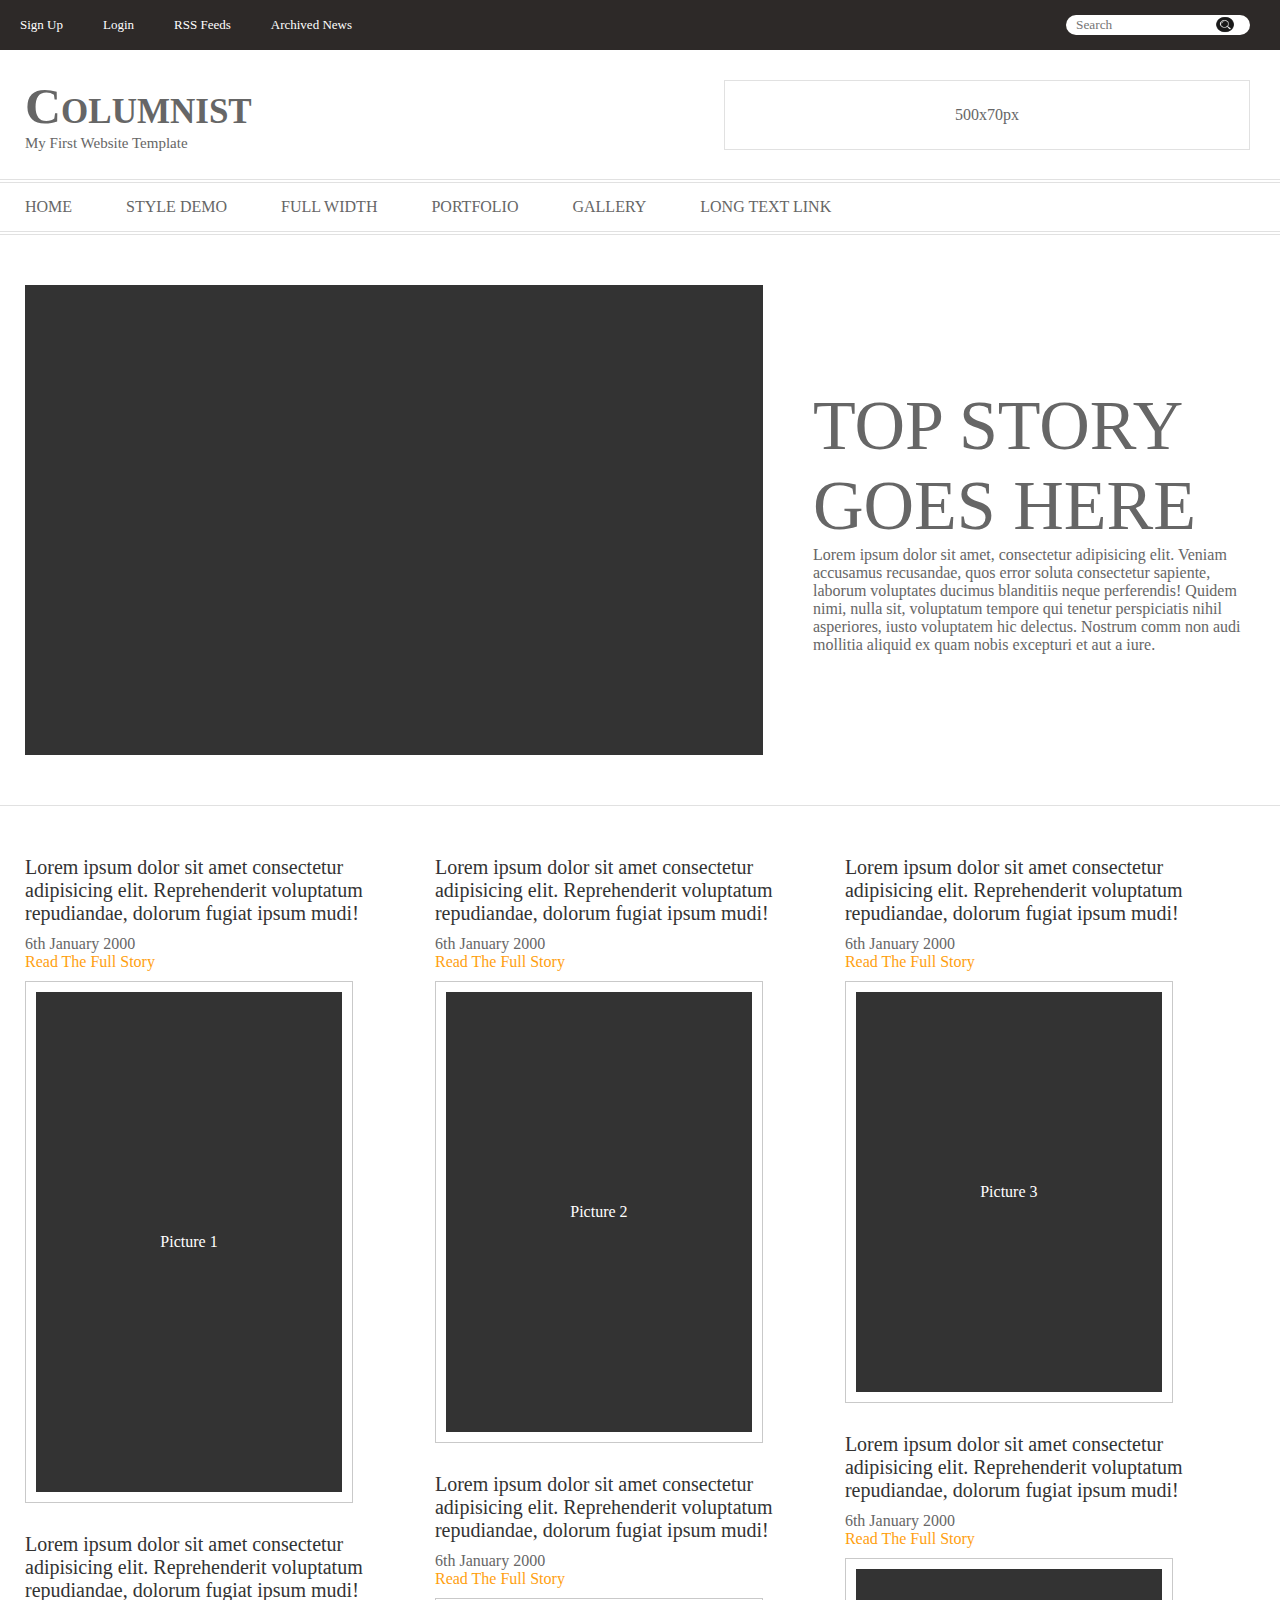
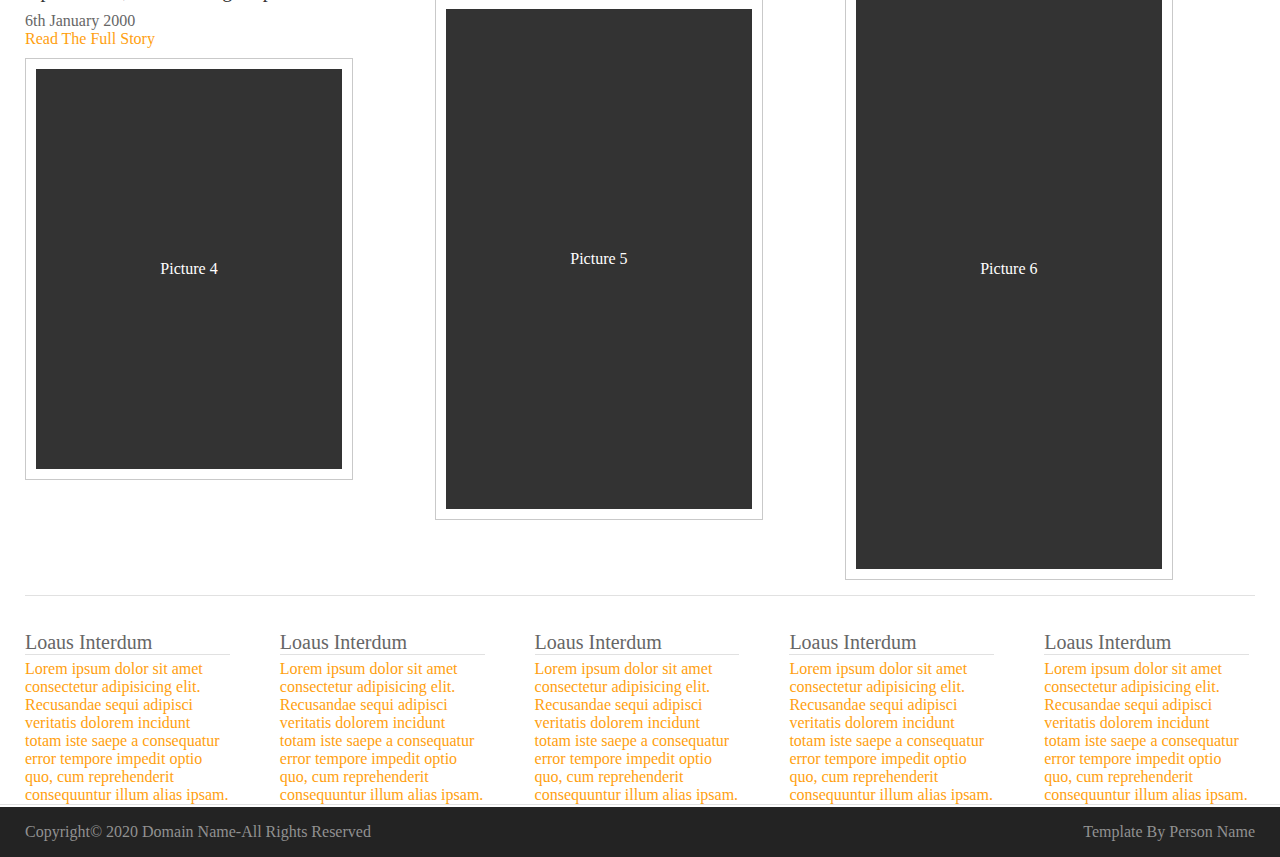
<file: index.html>
<!DOCTYPE html>
<html lang="en">

<head>
    <meta charset="UTF-8">
    <meta http-equiv="X-UA-Compatible" content="IE=edge">
    <meta name="viewport" content="width=device-width, initial-scale=1.0">
    <title>Columnist</title>
    <link rel="stylesheet" href="../style.css">
</head>

<body>
    <div class="top-bar">
        <div class="links">
            <a href="#">Sign Up</a>
            <a href="#">Login</a>
            <a href="#">RSS Feeds</a>
            <a href="#">Archived News</a>
        </div>

        <div class="search">
            <input type="text" name="search" id="search" placeholder="Search">
            <img src="search.png" alt="search">
        </div>
    </div>

    <header>
        <div class="left-header">
            <h1>Columnist</h1>
            <p>My first website template</p>
        </div>
        <div class="right-header">
            <label>500x70px</label>
        </div>
    </header>

    <div class="top-nav">
        <div class="nav-links">
            <a href="#">Home</a>
            <a href="#">style demo</a>
            <a href="#">full width</a>
            <a href="#">portfolio</a>
            <a href="#">gallery</a>
            <a href="#">long text link</a>
        </div>
    </div>

    <div class="intro">
        <div class="intro-left">
        </div>
        <div class="intro-right">
            <h4>top story goes here</h4>
            <p>Lorem ipsum dolor sit amet, consectetur adipisicing elit. Veniam accusamus recusandae, quos error soluta consectetur sapiente, laborum voluptates ducimus blanditiis neque perferendis! Quidem nimi, nulla sit, voluptatum tempore qui tenetur perspiciatis nihil asperiores, iusto voluptatem hic delectus. Nostrum comm
                non audi mollitia aliquid ex quam nobis excepturi et aut a iure.
            </p>

        </div>
    </div>

    <div class="columns">
        <div id="article-1" class="article">
            <h4>
            Lorem ipsum dolor sit amet consectetur adipisicing elit. Reprehenderit voluptatum repudiandae, dolorum fugiat ipsum mudi!
            </h4>
            <p>6th January 2000</p>
            <a href="#">Read The Full Story</a>
            <div class="box-styles" class="box-1">
                <label id="box-1">Picture 1</label> 
            </div>
        </div>
        <div id="article-2" class="article">
            <h4>
            Lorem ipsum dolor sit amet consectetur adipisicing elit. Reprehenderit voluptatum repudiandae, dolorum fugiat ipsum mudi!
            </h4>
            <p>6th January 2000</p>
            <a href="#">Read The Full Story</a>
            <div class="box-styles">
                <label id="box-2">Picture 2</label> 
            </div>
        </div>
        <div id="article-3" class="article">
            <h4>
            Lorem ipsum dolor sit amet consectetur adipisicing elit. Reprehenderit voluptatum repudiandae, dolorum fugiat ipsum mudi!
            </h4>
            <p>6th January 2000</p>
            <a href="#">Read The Full Story</a>
            <div class="box-styles">
                <label id="box-3">Picture 3</label> 
            </div>
        </div>
        <div id="article-4" class="article" >
            <h4>
            Lorem ipsum dolor sit amet consectetur adipisicing elit. Reprehenderit voluptatum repudiandae, dolorum fugiat ipsum mudi!
            </h4>
            <p>6th January 2000</p>
            <a href="#">Read The Full Story</a>
            <div class="box-styles">
                <label id="box-4">Picture 4</label> 
            </div>
        </div>
        <div id="article-5" class="article" >
            <h4>
            Lorem ipsum dolor sit amet consectetur adipisicing elit. Reprehenderit voluptatum repudiandae, dolorum fugiat ipsum mudi!
            </h4>
            <p>6th January 2000</p>
            <a href="#">Read The Full Story</a>
            <div class="box-styles">
                <label id="box-5">Picture 5</label> 
            </div>
        </div>
        <div id="article-6" class="article">
            <h4>
            Lorem ipsum dolor sit amet consectetur adipisicing elit. Reprehenderit voluptatum repudiandae, dolorum fugiat ipsum mudi!
            </h4>
            <p>6th January 2000</p>
            <a href="#">Read The Full Story</a>
            <div class="box-styles">
                <label id="box-6">Picture 6</label> 
            </div>
        </div>
    </div>
    
    <footer>
        <span class="footer">
            <h4>Loaus Interdum</h4>
            <p>Lorem ipsum dolor sit amet consectetur adipisicing elit. Recusandae sequi adipisci veritatis dolorem incidunt totam iste saepe a consequatur error tempore impedit optio quo, cum reprehenderit consequuntur illum alias ipsam.</p>
        </span>
        <span class="footer">
            <h4>Loaus Interdum</h4>
            <p>Lorem ipsum dolor sit amet consectetur adipisicing elit. Recusandae sequi adipisci veritatis dolorem incidunt totam iste saepe a consequatur error tempore impedit optio quo, cum reprehenderit consequuntur illum alias ipsam.</p>
        </span>
        <span class="footer">
            <h4>Loaus Interdum</h4>
            <p>Lorem ipsum dolor sit amet consectetur adipisicing elit. Recusandae sequi adipisci veritatis dolorem incidunt totam iste saepe a consequatur error tempore impedit optio quo, cum reprehenderit consequuntur illum alias ipsam.</p>
        </span>
        <span class="footer">
            <h4>Loaus Interdum</h4>
            <p>Lorem ipsum dolor sit amet consectetur adipisicing elit. Recusandae sequi adipisci veritatis dolorem incidunt totam iste saepe a consequatur error tempore impedit optio quo, cum reprehenderit consequuntur illum alias ipsam.</p>
        </span>
        <span class="footer">
            <h4>Loaus Interdum</h4>
            <p>Lorem ipsum dolor sit amet consectetur adipisicing elit. Recusandae sequi adipisci veritatis dolorem incidunt totam iste saepe a consequatur error tempore impedit optio quo, cum reprehenderit consequuntur illum alias ipsam.</p>
        </span>
    </footer>

    <div class="copyright">
        <p>copyright© 2020 domain name-all rights reserved</p>
        <p>template by person name</p>
    </div>
</body>

    
</html>
</file>
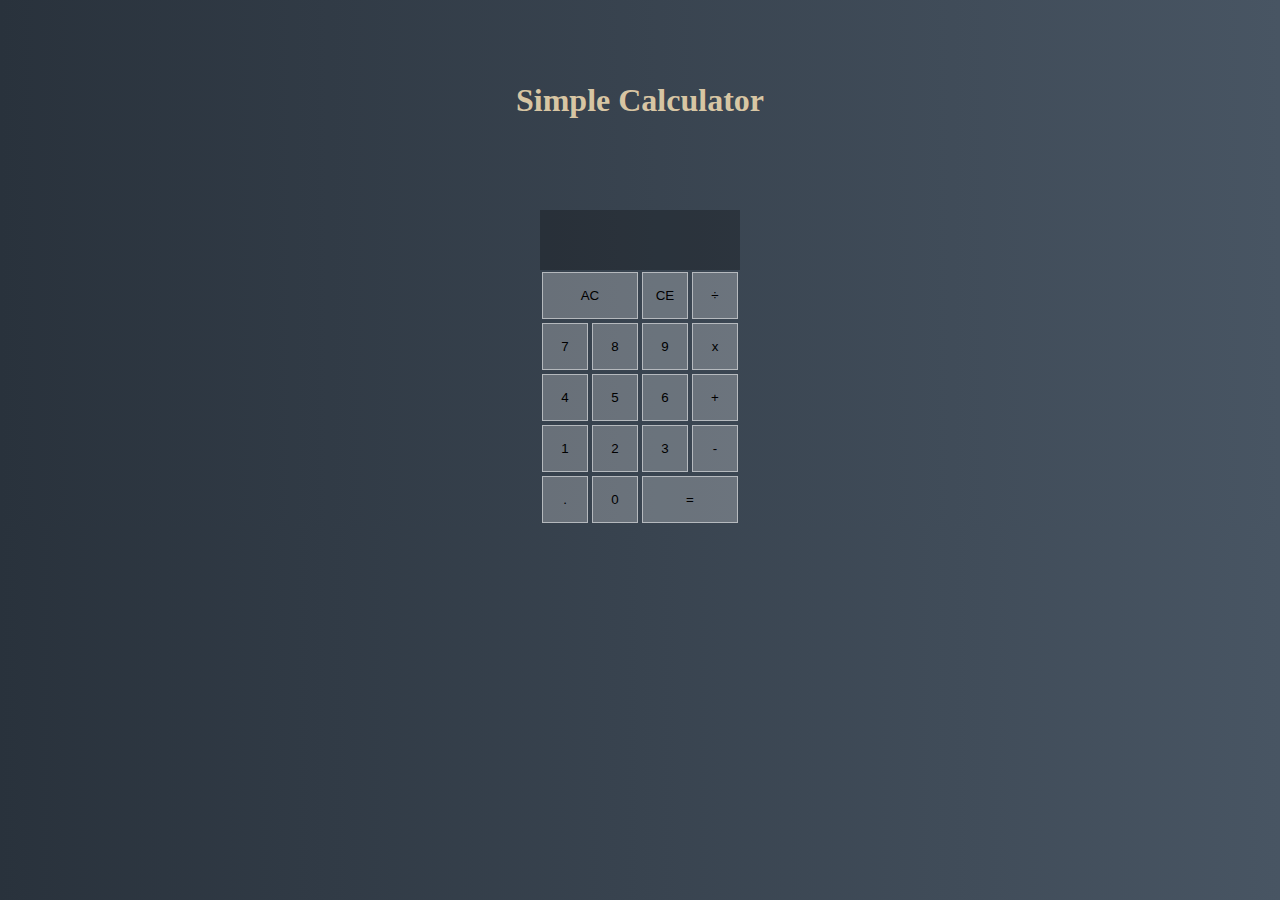
<file: calculator/index.html>
<!DOCTYPE html>
<html lang="en">
<head>
    <meta charset="UTF-8">
    <meta http-equiv="X-UA-Compatible" content="IE=edge">
    <meta name="viewport" content="width=device-width, initial-scale=1.0">
    <link rel="stylesheet" href="style.css" type="text/css">
    <title>Calculator</title>
</head>
<body>
    <h1>Simple Calculator</h1>
    <div class="calculator" id="calc">
        <div class="output">
            <div class="previousOperand" id="previousOperand"></div>
            <div class="currentOperand" id="currentOperand"></div>
        </div>

        <button class="allClear twoCols">AC</button>
        <button class="backspace">CE</button>
        <button class="operators">÷</button>
        <button class="numbers">7</button>
        <button class="numbers">8</button>
        <button class="numbers">9</button>
        <button class="operators">x</button>
        <button class="numbers">4</button>
        <button class="numbers">5</button>
        <button class="numbers">6</button>
        <button class="operators">+</button>
        <button class="numbers">1</button>
        <button class="numbers">2</button>
        <button class="numbers">3</button>
        <button class="operators">-</button>
        <button class="numbers">.</button>
        <button class="numbers">0</button>
        <button class="equals twoCols">=</button>
    </div>


    <script src="script.js"></script>
</body>
</html>
</file>
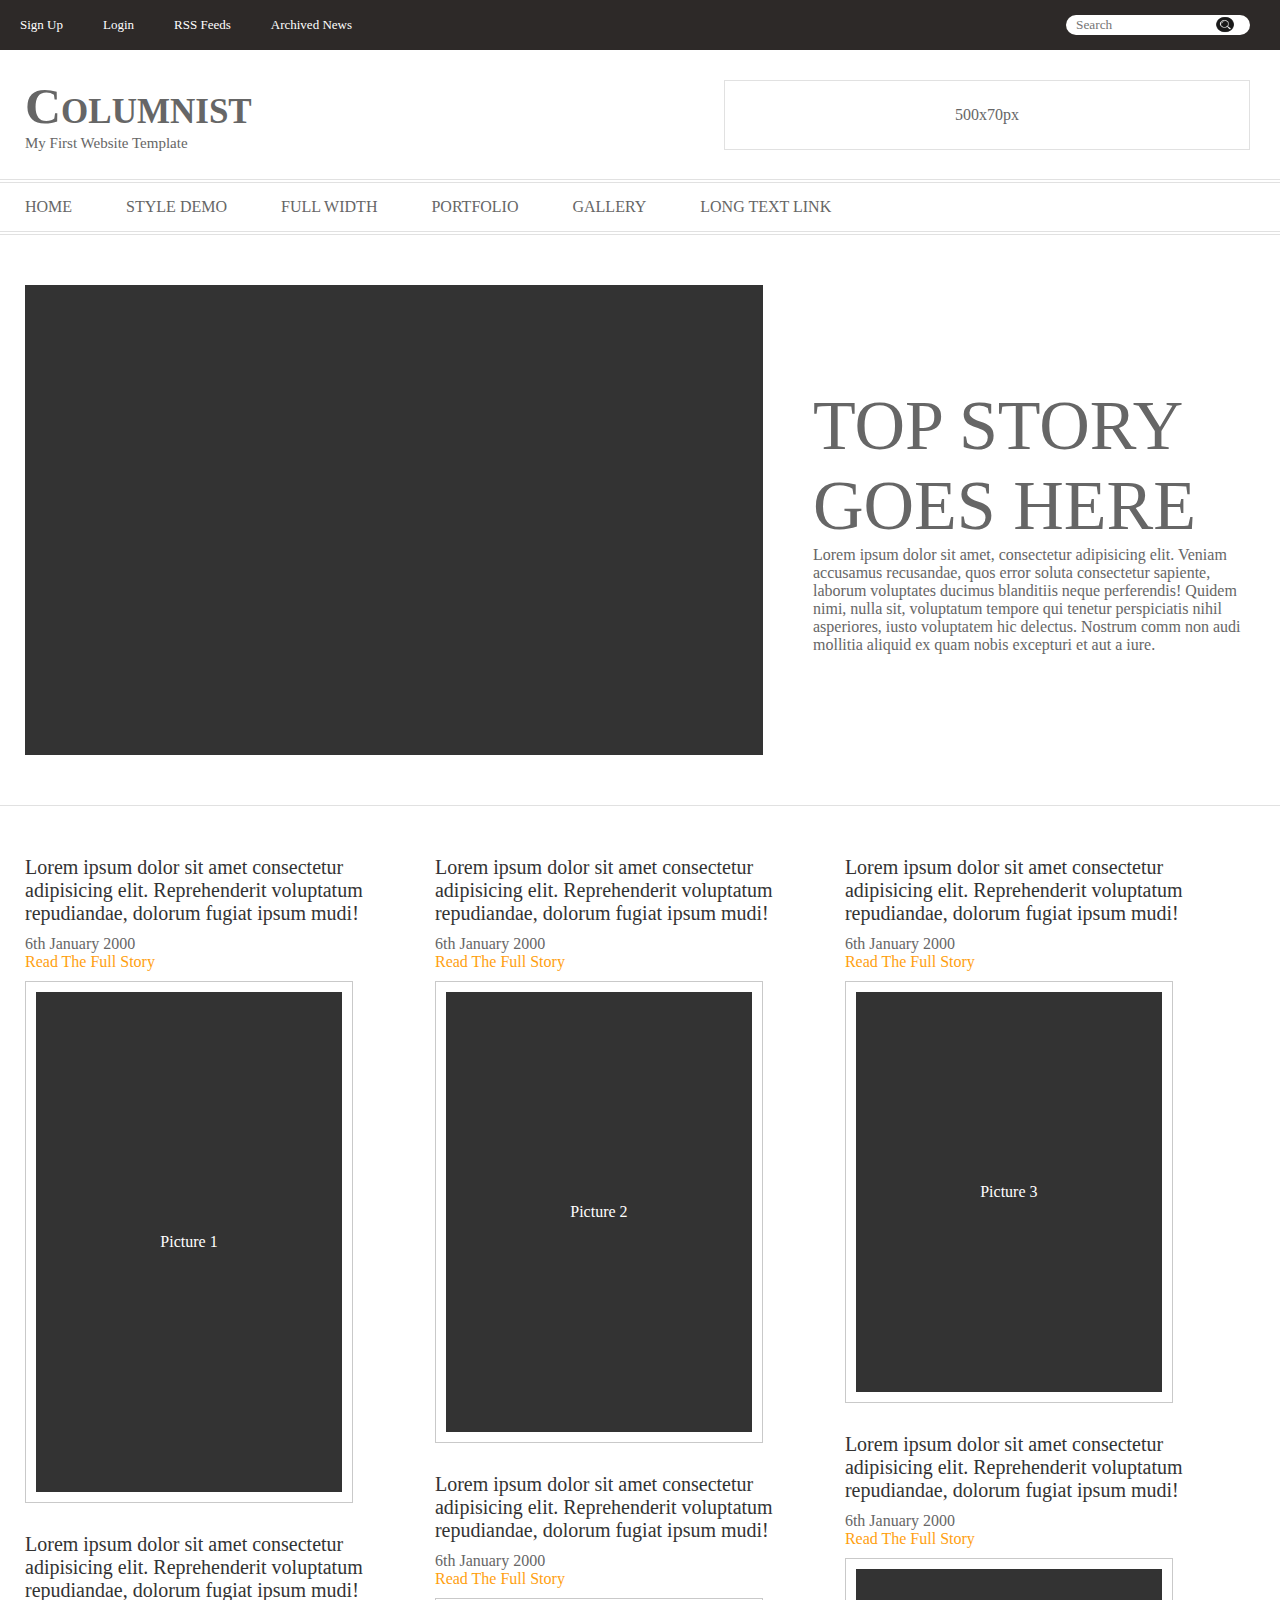
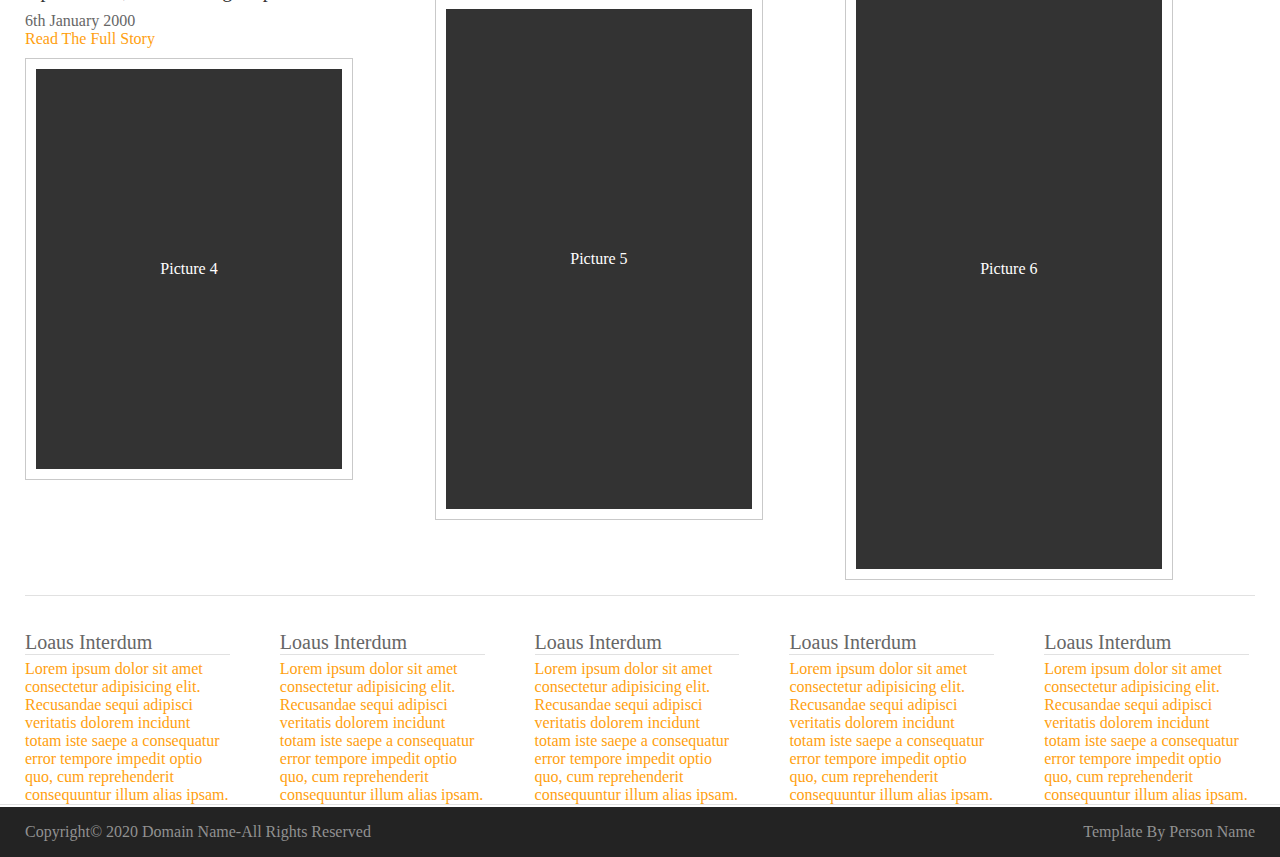
<file: columnist/index.html>
<!DOCTYPE html>
<html lang="en">

<head>
    <meta charset="UTF-8">
    <meta http-equiv="X-UA-Compatible" content="IE=edge">
    <meta name="viewport" content="width=device-width, initial-scale=1.0">
    <title>Columnist</title>
    <link rel="stylesheet" href="../style.css">
</head>

<body>
    <div class="top-bar">
        <div class="links">
            <a href="#">Sign Up</a>
            <a href="#">Login</a>
            <a href="#">RSS Feeds</a>
            <a href="#">Archived News</a>
        </div>

        <div class="search">
            <input type="text" name="search" id="search" placeholder="Search">
            <img src="search.png" alt="search">
        </div>
    </div>

    <header>
        <div class="left-header">
            <h1>Columnist</h1>
            <p>My first website template</p>
        </div>
        <div class="right-header">
            <label>500x70px</label>
        </div>
    </header>

    <div class="top-nav">
        <div class="nav-links">
            <a href="#">Home</a>
            <a href="#">style demo</a>
            <a href="#">full width</a>
            <a href="#">portfolio</a>
            <a href="#">gallery</a>
            <a href="#">long text link</a>
        </div>
    </div>

    <div class="intro">
        <div class="intro-left">
        </div>
        <div class="intro-right">
            <h4>top story goes here</h4>
            <p>Lorem ipsum dolor sit amet, consectetur adipisicing elit. Veniam accusamus recusandae, quos error soluta consectetur sapiente, laborum voluptates ducimus blanditiis neque perferendis! Quidem nimi, nulla sit, voluptatum tempore qui tenetur perspiciatis nihil asperiores, iusto voluptatem hic delectus. Nostrum comm
                non audi mollitia aliquid ex quam nobis excepturi et aut a iure.
            </p>

        </div>
    </div>

    <div class="columns">
        <div id="article-1" class="article">
            <h4>
            Lorem ipsum dolor sit amet consectetur adipisicing elit. Reprehenderit voluptatum repudiandae, dolorum fugiat ipsum mudi!
            </h4>
            <p>6th January 2000</p>
            <a href="#">Read The Full Story</a>
            <div class="box-styles" class="box-1">
                <label id="box-1">Picture 1</label> 
            </div>
        </div>
        <div id="article-2" class="article">
            <h4>
            Lorem ipsum dolor sit amet consectetur adipisicing elit. Reprehenderit voluptatum repudiandae, dolorum fugiat ipsum mudi!
            </h4>
            <p>6th January 2000</p>
            <a href="#">Read The Full Story</a>
            <div class="box-styles">
                <label id="box-2">Picture 2</label> 
            </div>
        </div>
        <div id="article-3" class="article">
            <h4>
            Lorem ipsum dolor sit amet consectetur adipisicing elit. Reprehenderit voluptatum repudiandae, dolorum fugiat ipsum mudi!
            </h4>
            <p>6th January 2000</p>
            <a href="#">Read The Full Story</a>
            <div class="box-styles">
                <label id="box-3">Picture 3</label> 
            </div>
        </div>
        <div id="article-4" class="article" >
            <h4>
            Lorem ipsum dolor sit amet consectetur adipisicing elit. Reprehenderit voluptatum repudiandae, dolorum fugiat ipsum mudi!
            </h4>
            <p>6th January 2000</p>
            <a href="#">Read The Full Story</a>
            <div class="box-styles">
                <label id="box-4">Picture 4</label> 
            </div>
        </div>
        <div id="article-5" class="article" >
            <h4>
            Lorem ipsum dolor sit amet consectetur adipisicing elit. Reprehenderit voluptatum repudiandae, dolorum fugiat ipsum mudi!
            </h4>
            <p>6th January 2000</p>
            <a href="#">Read The Full Story</a>
            <div class="box-styles">
                <label id="box-5">Picture 5</label> 
            </div>
        </div>
        <div id="article-6" class="article">
            <h4>
            Lorem ipsum dolor sit amet consectetur adipisicing elit. Reprehenderit voluptatum repudiandae, dolorum fugiat ipsum mudi!
            </h4>
            <p>6th January 2000</p>
            <a href="#">Read The Full Story</a>
            <div class="box-styles">
                <label id="box-6">Picture 6</label> 
            </div>
        </div>
    </div>
    
    <footer>
        <span class="footer">
            <h4>Loaus Interdum</h4>
            <p>Lorem ipsum dolor sit amet consectetur adipisicing elit. Recusandae sequi adipisci veritatis dolorem incidunt totam iste saepe a consequatur error tempore impedit optio quo, cum reprehenderit consequuntur illum alias ipsam.</p>
        </span>
        <span class="footer">
            <h4>Loaus Interdum</h4>
            <p>Lorem ipsum dolor sit amet consectetur adipisicing elit. Recusandae sequi adipisci veritatis dolorem incidunt totam iste saepe a consequatur error tempore impedit optio quo, cum reprehenderit consequuntur illum alias ipsam.</p>
        </span>
        <span class="footer">
            <h4>Loaus Interdum</h4>
            <p>Lorem ipsum dolor sit amet consectetur adipisicing elit. Recusandae sequi adipisci veritatis dolorem incidunt totam iste saepe a consequatur error tempore impedit optio quo, cum reprehenderit consequuntur illum alias ipsam.</p>
        </span>
        <span class="footer">
            <h4>Loaus Interdum</h4>
            <p>Lorem ipsum dolor sit amet consectetur adipisicing elit. Recusandae sequi adipisci veritatis dolorem incidunt totam iste saepe a consequatur error tempore impedit optio quo, cum reprehenderit consequuntur illum alias ipsam.</p>
        </span>
        <span class="footer">
            <h4>Loaus Interdum</h4>
            <p>Lorem ipsum dolor sit amet consectetur adipisicing elit. Recusandae sequi adipisci veritatis dolorem incidunt totam iste saepe a consequatur error tempore impedit optio quo, cum reprehenderit consequuntur illum alias ipsam.</p>
        </span>
    </footer>

    <div class="copyright">
        <p>copyright© 2020 domain name-all rights reserved</p>
        <p>template by person name</p>
    </div>
</body>

</html>
</file>
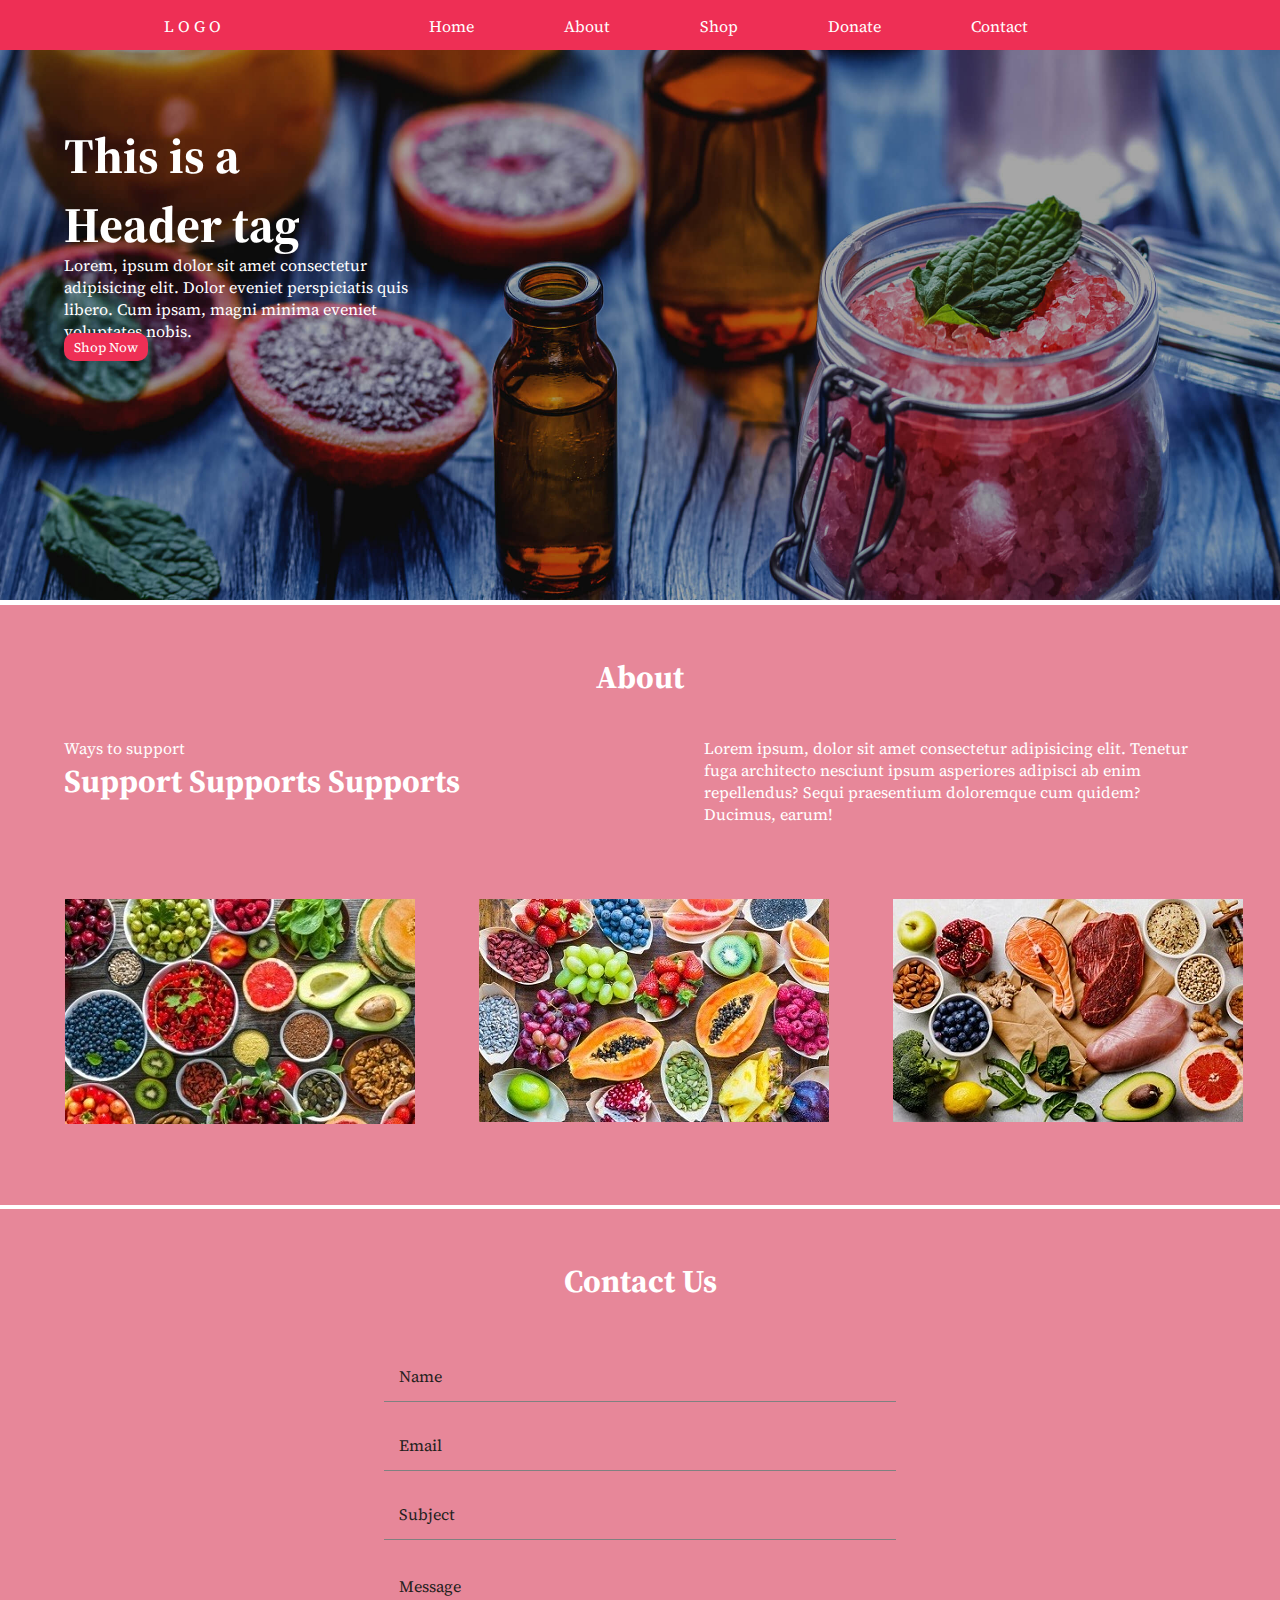
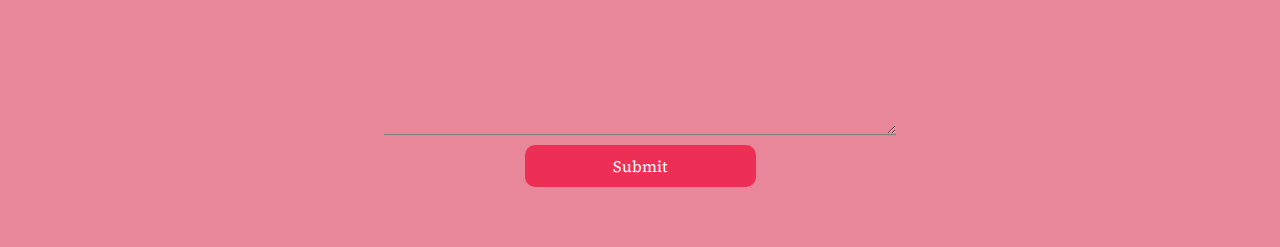
<file: sample website/index.html>
<!DOCTYPE html>
<html>
    <head>
        <meta name="viewport" content="width=device-width, initial-scale=1, user=-scalable=no">
        <title>sample website</title>
        <link  rel="stylesheet" type="text/css" href="style.css">
        <link href="https://fonts.googleapis.com/css2?family=Source+Serif+Pro:ital,wght@0,200;0,300;0,400;0,600;0,700;0,900;1,200;1,300;1,400;1,600;1,700;1,900&display=swap" rel="stylesheet">
    </head>
    <body>
        <div class="menubar">
            <div class="logo"><a href="#home"> L O G O </a></div>
            <div class="menu-items" id="menu-items">
                <ul>
                    <li><a href="#home" >Home</a></li>
                    <li><a href="#about">About</a></li>
                    <li><a href="#">Shop</a></li>
                    <li><a href="#">Donate</a></li>
                    <li><a href="#contact">Contact</a></li>
                </ul>
            </div>

            <div class="menuBtn" id="menuBtn"></div>
        </div>
        
        <div id="home"></div>
        <div class="home">
            <img src="images/1.jpg" alt="nature-image">
            <h1>This is a Header tag</h1>
            <p>Lorem, ipsum dolor sit amet consectetur adipisicing elit. Dolor eveniet perspiciatis quis libero. Cum ipsam, magni minima eveniet voluptates nobis.</p>
            <button type="button">Shop Now</button>
        </div>

        <div id="about" style="clear: both;"></div>
        <div class="about">
            <h1>
                About
            </h1>
            <div class="about-left">
                <p>Ways to support</p>
                <h1>Support Supports Supports</h1>
            </div>
            <div class="about-right">
                <p>Lorem ipsum, dolor sit amet consectetur adipisicing elit. Tenetur fuga architecto nesciunt ipsum asperiores adipisci ab enim repellendus? Sequi praesentium doloremque cum quidem? Ducimus, earum!</p>
            </div>
            <div class="about-img">
                <div class="img-left">
                    <img class="img-hvr" src="images/2.jpg" alt="image1">
                </div>
                <div class="img-left">
                    <img class="img-hvr" src="images/3.jpg" alt="image2">
                </div>
                <div class="img-left">
                    <img class="img-hvr" src="images/4.jpg" alt="image3">
                </div>
            </div>
        </div>

        <div id="contact"></div>
        <div class="contact">
            <h1>
                Contact Us
            </h1>
            <form action="">
                <input type="text" placeholder="Name">
                <input type="email" placeholder="Email">
                <input type="text" placeholder="Subject">
                <textarea name="Message" id="" cols="25" rows="8" placeholder="Message"></textarea>
                <button> Submit</button>
            </form>
        </div>

        <script src="js/script.js"></script>
    </body>
</html>
</file>
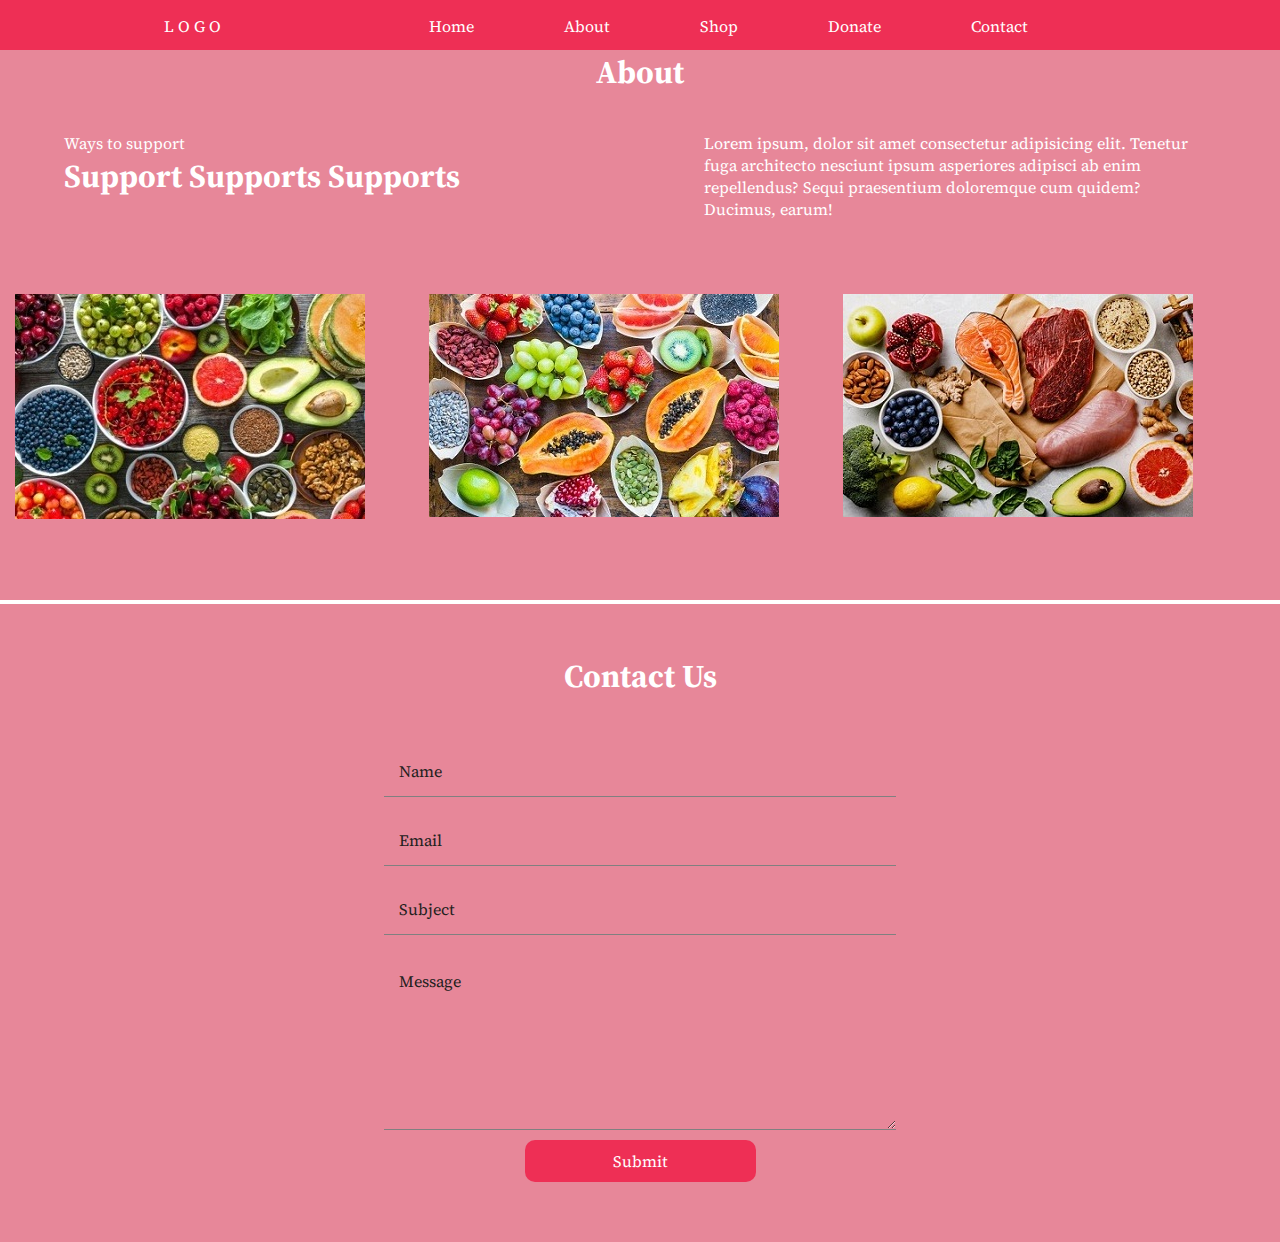
<file: sampleWebsite/index.html>
<!DOCTYPE html>
<html>
    <head>
        <meta name="viewport" content="width=device-width, initial-scale=1, user=-scalable=no">
        <title>sample website</title>
        <link  rel="stylesheet" type="text/css" href="style.css">
        <link href="https://fonts.googleapis.com/css2?family=Source+Serif+Pro:ital,wght@0,200;0,300;0,400;0,600;0,700;0,900;1,200;1,300;1,400;1,600;1,700;1,900&display=swap" rel="stylesheet">
    </head>
    <body>
        <div class="menubar">
            <div class="logo"><a href="#home"> L O G O </a></div>
            <div class="menu-items" id="menu-items">
                <ul>
                    <li><a href="#home" >Home</a></li>
                    <li><a href="#about">About</a></li>
                    <li><a href="#">Shop</a></li>
                    <li><a href="#">Donate</a></li>
                    <li><a href="#contact">Contact</a></li>
                </ul>
            </div>

            <div class="menuBtn" id="menuBtn"></div>
        </div>
        
        <div id="home"></div>
        <div class="home">
            <!-- <img src="images/1.jpg" alt="nature-image"> -->
            <h1>This is a Header tag</h1>
            <p>Lorem, ipsum dolor sit amet consectetur adipisicing elit. Dolor eveniet perspiciatis quis libero. Cum ipsam, magni minima eveniet voluptates nobis.</p>
            <button type="button">Shop Now</button>
        </div>

        <div id="about" style="clear: both;"></div>
        <div class="about">
            <h1>
                About
            </h1>
            <div class="about-left">
                <p>Ways to support</p>
                <h1>Support Supports Supports</h1>
            </div>
            <div class="about-right">
                <p>Lorem ipsum, dolor sit amet consectetur adipisicing elit. Tenetur fuga architecto nesciunt ipsum asperiores adipisci ab enim repellendus? Sequi praesentium doloremque cum quidem? Ducimus, earum!</p>
            </div>
            <div class="about-img">
                <div class="img-left">
                    <img class="gallery" src="images/2.jpg" alt="image1">
                </div>
                <div class="img-left">
                    <img class="gallery" src="images/3.jpg" alt="image2">
                </div>
                <div class="img-left">
                    <img class="gallery" src="images/4.jpg" alt="image3">
                </div>
            </div>
        </div>

        <div id="contact"></div>
        <div class="contact">
            <h1>
                Contact Us
            </h1>
            <form action="">
                <input type="text" placeholder="Name">
                <input type="email" placeholder="Email">
                <input type="text" placeholder="Subject">
                <textarea name="Message" id="" cols="25" rows="8" placeholder="Message"></textarea>
                <button> Submit</button>
            </form>
        </div>

        <script src="js/script.js"></script>
    </body>
</html>
</file>
<file: style.css>
*{
    padding:2;
    margin: 0;
    box-sizing: border-box;
    text-decoration: none;
    font-family: Georgia, 'Times New Roman', Times, serif;
}
.top-bar{
    background-color: #2D2928;
    height: 50px;
    position: sticky;
    top: 0px;
    display: flex;
    align-items: center;
}
.links{
    display: flex;
    align-items: center;
    width: 40%;
}
.top-bar a{
    padding: 15px 20px;
    color: white;
    font-size: small;
    /* border-right: 1px solid white; */
}
.top-bar a:hover{
    background-color: #242220;
}
.search{ 
    width: 60%;
}
.search input{
    float: right;
    margin-right: 30px;
    border: none;
    padding: 2px 10px;
    border-radius: 10px;
}
.search img{
    float: right;
    width: 22px;
    height: 19px;
    margin-right: -170px;
    cursor: pointer;
    opacity: 90%;
}
header{
    height: 130px;
    color: #666666;
    /* background-color: wheat; */
    border-bottom: 1px solid #E1E1E1;
    display: flex;
    align-items: center;
}
.left-header{
    width: 30%;
    padding-left: 25px;

}
.left-header h1{
    font-size: 50px;
    font-variant: small-caps;
}
.left-header p{
    font-size: 15px;
    text-transform: capitalize;
}
.right-header{
    width: 70%;
}
.right-header label{
    float: right;
    margin-right: 30px;
    padding: 25px 230px;
    border: 1px solid #E1E1E1;
}

.top-nav{
    border-top: 1px solid #E1E1E1;
    border-bottom: 1px solid #E1E1E1;
    margin-top: 2px;
    height: 50px;
    display: flex;
    align-items: center;
}
.nav-links a{
    color: #666666;
    text-transform: uppercase;
    padding: 15px 25px;
}
.nav-links a:hover{
    background-color: #E1E1E1;
}

.intro{
    margin-top: 2px;
    border-top: 1px solid #E1E1E1;
    border-bottom: 1px solid #E1E1E1;
    padding: 15px 25px;
    height: auto;
    display: flex;
    align-items: center;
}
.intro-left{
    width: 60%;
    margin: 35px 0px;
    background-color: #333333;
    height: 470px;
}
.intro-right{
    width: 40%;
    padding-left: 50px;
}
.intro-right h4{
    color: #666666;
    text-transform: uppercase;
    font-size: 70px;
    font-weight: 100;
}
.intro-right p{
    color: #666666;
}

.columns{
    height: auto;
    margin: 35px 25px;
    overflow: auto;
    border-bottom: 1px solid #E1E1E1;
}
.article{
    float: left;
    padding: 15px 0px;
    width: 33.33%;
}
.article h4{
    font-size: 20px;
    font-weight: 100;
    color: #333333;
    margin-bottom: 10px;
}
.article p{
    color: #666666;
}
.article a{
    color: #FF9F10;
}
.box-styles{
    margin-top: 10px;
    width: 80%;
    border: 1px solid #c9c9c9;
}
.box-styles label{
    margin: 10px;
    display: block;
    color: white;
    background-color: #333333;
    display: flex;
    align-items: center;
    justify-content: center;
}
#article-4{
    clear: left;
}
#article-5{
    margin-top: -60px;
}
#article-6{
    margin-top: -100px;
}
#box-1{
    height: 500px;
}
#box-2{
    height: 440px;
}
#box-3{
    height: 400px;
}
#box-4{
    height: 400px;
}
#box-5{
    height: 500px;
}
#box-6{
    height: 600px;
}

footer{
    overflow: auto;
    border-bottom: 1px solid #E1E1E1;
}
.footer{
    margin: 0px 25px;
    height: auto;
    width: 16%;
    float: left;
}
.footer h4{
    border-bottom: 1px solid #E1E1E1;
    color: #666666;
    font-size: 20px;
    font-weight: 100;
}
.footer p{
    margin-top: 5px;
    color: #FF9F10;
}

.copyright{
    background-color: #232323;
    height: 50px;
    color: #919191;
    margin-top: 2px;
    display: flex;
    justify-content: space-between;
    align-items: center;
}
.copyright p{
    margin: 0px 25px;
    text-transform: capitalize;
}



@media only screen and (max-width: 965px){
    .top-bar a{
        font-size: 12px;
    }
    .top-nav a{
        font-size: small;
    }

    .footer{
        width: 25%;
    }
}

@media only screen and (max-width: 768px){
    .top-bar, .top-nav{
        padding-left: 25px;
    }
    .top-bar a, .top-nav a{
        font-size: x-small;
        padding: 10px;
    }

    .left-header h1{
        font-size: 40px;
    }
    .left-header p{
        font-size: 12px;
    }
    .right-header label{
        padding: 25px 130px;
    }
    .intro-right h4{
        font-size: 40px;
    }
    .intro-right p{
        font-size: 14px;
    }
    .article{
        width: 50%;
    }
    .article h4{
        font-size: 16px;
    }
    .article p, .article a{
        font-size: small;
    }
    #article-3{
        clear: left;
    }
    #article-4{
        clear: none;
        margin-top: -55px;
    }
    #article-5{
        clear: left;
        margin-top: 0px;
    }
    #article-6{
        margin-top: -50px;
    }
    .footer{
        width: 25%;
        height: auto;
        margin-bottom: 15px;
    }
}

@media only screen and (max-width: 430px){
    *{
        padding: 0;
        margin: 0;
    }
    .top-bar{
        display: block;
        height: 60px;
    }
    .top-bar a{
        font-size: 12px;
    }
    .links{
        width: 100%;
        display: flex;
        align-items: center;
        justify-content: center;
    }
    .search{
        width: 100%;
        display: flex;
        align-items: center;
        justify-content: center;
    }
    .search input{
        float: none;
        display: flex;
        margin-right: -22px;
    }
    .search img{
        float: none;
        margin-right: 0px;
    }
    .top-nav a{
        /* visibility: hidden; */
    }

    header{
        flex-direction: column;
        height: auto;
    }
    .left-header{
        width: 100%;
        display: flex;
        align-items: center;
        flex-direction: column;
    }
    
    .right-header{
        width: 100%;
        display: flex;
        align-items: center;
        justify-content: center;
        margin: 10px 0px;
    }
    .right-header label{
        margin-right: 0px;
        padding: 25px 130px;
    }
    
    .intro{
        flex-direction: column;
    }
    .intro-left{
        width: 100%;
        margin: 35px 0px;
        background-color: #333333;
        height: 270px;
    }
    .intro-right{
        width: 100%;
        padding-left: 0px;
    }
    
    
    .article{
        float: none;
        width: 100%;
    }    
    .box-styles{
        width: 100%;
    }
    #article-4{
        margin-top: 0px;
    }
    #article-5{
        margin-top: 0px;
    }
    #article-6{
        margin-top: 0px;
    }
    #box-1, #box-2, #box-3, #box-4, #box-5, #box-6{
        height: 350px;
    }
    
    .footer{
        display: block;
        width: 90%;
        float: none;
    }
    
    .copyright{
        justify-content: center;
        flex-direction: column;
    }
    .copyright p{
        margin: 4px 25px;
        font-size: small;
    }
}
</file>
<file: calculator/style.css>
*{
    padding: 0;
    margin: 0;
    box-sizing: border-box;

}

body{
    background: linear-gradient(to left, #485563, #29323c);
}
h1{
    display: flex;
    align-items: center;
    justify-content: center;
    height: 200px;
    margin-bottom: 10px;
    color: rgba(245, 222, 179, 0.85);
}


.calculator{
    display: grid;
    align-content: center;
    justify-content: center;
    grid-template-columns: repeat(4, 50px);
    width: 100%;
    min-height: 100px;

}
.twoCols{
    grid-column: span 2;
}
.output{
    min-height: 60px;
    grid-column: span 4;
    background: rgba(0, 0, 0, 0.25);
    padding: 5px;
    display: flex;
    justify-content: space-between;
    align-items: flex-end;
    flex-direction: column;
    /* word-wrap: break-word; */
    word-break: break-all;
}
.previousOperand{
    font-size: small;
    color: rgba(255, 255, 255, 0.75);
}
.currentOperand{
    /* min-height: 40px; */
    font-size: larger;
    color: white;
}
button{
    padding: 15px 10px;
    margin: 2px;
    border: 1px solid rgba(255, 255, 255, 0.5);
    outline: none;
    cursor: pointer;
    background: rgba(255, 255, 255, 0.25);
    font-weight: 500;
}
button:hover{
    background: rgba(255, 255, 255, 0.95);
}
</file>
<file: sample website/style.css>
*{
    padding: 0;
    margin: 0;
    list-style-type: none;
    box-sizing: border-box;
    text-decoration: none;
    font-family: 'Source Serif Pro', serif;
    scroll-behavior: smooth;
    transition: .4s linear;
}

.menubar{
    background: rgb(238, 47, 85);
    overflow: auto;
    height: 50px;
    width: 100%;
    position: fixed;
    top: 0px;
    z-index: 1;
}

.logo{
    width: 30%;
    text-align: center;
    margin-top: 15px;
    float: left;
    
}
.logo a{
    color: white;
}

.menu-items{
    float: left;
    width: 60%;
}
.menu-items li{
    float: left;
    margin: 5px 35px;
    padding: 10px;
    display: block;
}
.menu-items a{
    color: white;
    cursor: pointer;
}

.menuBtn{
    width: 25px;
    height: 3px;
    background: white;
    border-radius: 4px;
    float: right;
    position: absolute;
    top: 25px;
    right: 20px;
    display: none;
    z-index: 5;
    /* border: 1px solid black; */
    transition: 0s linear;
}

.menuBtn::before, .menuBtn::after{
    width: 25px;
    height: 3px;
    background: white;
    border-radius: 4px;
    content: ' ';
    position: absolute;
    display: flex;
}
.menuBtn::before{
    transform: translateY(-7px);
}
.menuBtn::after{
    transform: translateY(7px);
}
.close{
    transform: translateX(-50px);
    background: transparent;
}
.close::before{
    transform: rotate(45deg) translate(35px, -35px);
}
.close::after{
    transform: rotate(-45deg) translate(35px, 35px);
}
.home{
    position: relative;
    text-shadow: black;
}
.home img{
    background-size: cover;
    height: 600px;
    width: 100%;
    }
.home h1{
    width: 20%;
    top: 20%;
    position: absolute;
    margin-left: 5%;
    font-size: 50px;
    color: white;
    
}
.home p{
    top: 42%;
    width: 30%;
    position: absolute;
    margin-left: 5%;
    color: white;
}
.home button{
    border: none;
    top: 55%;
    margin-left: -95%;
    position: absolute;
    padding: 5px 10px;
    border-radius: 10px;
    cursor: pointer;
    background: rgb(238, 47, 85);
    color: white;
}
.home button:hover, .contact button:hover{
    
    background: burlywood;
    color: black;
    transform: scale(1.1,1.1);
    transition: all .2s ease-in-out;
}

.about{
    margin: 0;
    position: relative;
    height: 600px;
    overflow: auto;
    background: rgb(231, 135, 153);
    color: white;
}
.about-left{
    margin: 3% 5%;
    width: 40%;
    float: left;
}
.about-right{
    margin: 3% 5%;
    width: 40%;
    float: left;
}

.about-img{
    clear: both;
    overflow: auto;
    
}
.img-left{
    
    /* border: 1px solid black; */
    width: 30%;
    margin: 35px 15px;
    float: left;
}
.img-hvr{
    padding: 0px 25px;
    margin-left: 25px;
}
.img-hvr:hover{
    transform: scale(1.1,1.1);
    transition: all .4s ease-in-out;
}

.contact{
    background: rgb(231, 135, 153);
    margin-top: 4px;
    display: flex;
    justify-content: center;
    align-items: center;
    flex-direction: column;
}
.about > h1, .contact h1{
    text-align: center;
    padding-top: 50px;
    color: white;
}
.contact form{
    background: transparent;
    margin: 40px;
    width: 40vw;
    height: auto;
    display: flex;
    justify-content: center;
    align-items: center;
    flex-direction: column;
}
.contact form input, textarea{
    margin: 10px;
    padding: 15px;
    border: none;
    width: 100%;
    border-bottom: 1px solid gray;
    background: transparent;
    color: white;
    outline: none;
}
::placeholder{
    color: rgb(34, 32, 28);
    font-size: medium;
}
.contact button{
    border: none;
    padding: 10px 88px;
    border-radius: 10px;
    cursor: pointer;
    background: rgb(238, 47, 85);
    color: white;
    margin-bottom: 20px;
    font-size: medium;
}
@media (max-width: 768px){
    .logo{
        margin-top: 15px;
        margin-left: -40px;        
    }
    .menu-items li{
        margin: 5px 10px 5px 15px;
        padding: 10px 15px;
    }

    .home img{
        height: 500px;
    }
    .home h1, .home p{
        margin-left: 7%;
        text-align: center;
        width: 85%;
    }
    .home button{
        margin-left: -60%;
    }

    .about{
        height: 1000px;
    }
    .about-left, .about-right, .img-left{
        margin: 0px;
        padding: 10px;
        /* border: 1px solid black; */
        width: 100%;
        text-align: center;
        }

}

@media (max-width: 480px){
    .menubar{
        height: auto;
    }
    .logo {
        width: 60%;
        height: 35px;
        text-align: center;
    }
    .menu-items{
        width: 100%;
    }
    .menu-items li{
        float: none;
        width: 100%;
        display: none;
        justify-content: center;
        align-items: center;
        /* position: fixed; */
        top: 30px;
        
    }
    /* .menu-items{
        visibility: visible;
        width: 27px;
        height: 30px;
        background-image: url('images/bar.png');
        float: left;
        background-size: 25px 30px;
        margin-left: 60px;
        margin-top: 9px;
    } */
    
    .menuBtn, .menuBtn::before, .menuBtn::after{
        display: block;
    }
    .show{
        background: rgb(233, 79, 110);
        transition: .4s linear;
        
    }
    .show li{
        display: flex;
    }


    .home img{
        height: 400px;
    }
    .home h1{
        font-size: 25px;   
        top: 30%;
    }
    .home p{
        font-size: 11px;
        top: 43%;
    }
    .home button{
        top: 60%;
    }

    .about-left{
        padding: 5px;
    }
    .about h1{
        font-size: 35px;
    }
    .about-right{
        padding: 5px;
        font-size: 11px;
    }
    .about img{
        padding: 0;
        margin: 0;
        width: 70%;
    }
    .contact form{
        width: 80%;
    }
    .contact button {
        padding: 5px 10px;
        font-size: small
    };
}
</file>
<file: sampleWebsite/style.css>
*{
    padding: 0;
    margin: 0;
    list-style-type: none;
    box-sizing: border-box;
    text-decoration: none;
    font-family: 'Source Serif Pro', serif;
    scroll-behavior: smooth;
    transition: .4s linear;
}

.menubar{
    background: rgb(238, 47, 85);
    overflow: auto;
    height: 50px;
    width: 100%;
    position: fixed;
    top: 0px;
    z-index: 1;
}

.logo{
    width: 30%;
    text-align: center;
    margin-top: 15px;
    float: left;
    
}
.logo a{
    color: white;
}

.menu-items{
    float: left;
    width: 60%;
}
.menu-items li{
    float: left;
    margin: 5px 35px;
    padding: 10px;
    display: block;
}
.menu-items a{
    color: white;
    cursor: pointer;
}

.menuBtn{
    width: 25px;
    height: 3px;
    background: white;
    border-radius: 4px;
    float: right;
    position: absolute;
    top: 25px;
    right: 20px;
    display: none;
    z-index: 5;
    /* border: 1px solid black; */
    transition: 0s linear;
}

.menuBtn::before, .menuBtn::after{
    width: 25px;
    height: 3px;
    background: white;
    border-radius: 4px;
    content: ' ';
    position: absolute;
    display: flex;
}
.menuBtn::before{
    transform: translateY(-7px);
}
.menuBtn::after{
    transform: translateY(7px);
}
.close{
    transform: translateX(-50px);
    background: transparent;
}
.close::before{
    transform: rotate(45deg) translate(35px, -35px);
}
.close::after{
    transform: rotate(-45deg) translate(35px, 35px);
}
.home{
    position: relative;
    text-shadow: black;
}
.home img{
    background-size: cover;
    height: 600px;
    width: 100%;
    }
.home h1{
    width: 20%;
    top: 20%;
    position: absolute;
    margin-left: 5%;
    font-size: 50px;
    color: white;
    
}
.home p{
    top: 42%;
    width: 30%;
    position: absolute;
    margin-left: 5%;
    color: white;
}
.home button{
    border: none;
    top: 55%;
    margin-left: -95%;
    position: absolute;
    padding: 5px 10px;
    border-radius: 10px;
    cursor: pointer;
    background: rgb(238, 47, 85);
    color: white;
}
.home button:hover, .contact button:hover{
    
    background: burlywood;
    color: black;
    transform: scale(1.1,1.1);
    transition: all .2s ease-in-out;
}

.about{
    margin: 0;
    position: relative;
    height: 600px;
    overflow: auto;
    background: rgb(231, 135, 153);
    color: white;
}
.about-left{
    margin: 3% 5%;
    width: 40%;
    float: left;
}
.about-right{
    margin: 3% 5%;
    width: 40%;
    float: left;
}

.about-img{
    clear: both;
    overflow: auto;
    
}
.img-left{
    
    /* border: 1px solid black; */
    width: 30%;
    margin: 35px 15px;
    float: left;
}
.img-hvr{
    padding: 0px 25px;
    margin-left: 25px;
}
.img-hvr:hover{
    transform: scale(1.1,1.1);
    transition: all .4s ease-in-out;
}

.contact{
    background: rgb(231, 135, 153);
    margin-top: 4px;
    display: flex;
    justify-content: center;
    align-items: center;
    flex-direction: column;
}
.about > h1, .contact h1{
    text-align: center;
    padding-top: 50px;
    color: white;
}
.contact form{
    background: transparent;
    margin: 40px;
    width: 40vw;
    height: auto;
    display: flex;
    justify-content: center;
    align-items: center;
    flex-direction: column;
}
.contact form input, textarea{
    margin: 10px;
    padding: 15px;
    border: none;
    width: 100%;
    border-bottom: 1px solid gray;
    background: transparent;
    color: white;
    outline: none;
}
::placeholder{
    color: rgb(34, 32, 28);
    font-size: medium;
}
.contact button{
    border: none;
    padding: 10px 88px;
    border-radius: 10px;
    cursor: pointer;
    background: rgb(238, 47, 85);
    color: white;
    margin-bottom: 20px;
    font-size: medium;
}
@media (max-width: 768px){
    .logo{
        margin-top: 15px;
        margin-left: -40px;        
    }
    .menu-items li{
        margin: 5px 10px 5px 15px;
        padding: 10px 15px;
    }

    .home img{
        height: 500px;
    }
    .home h1, .home p{
        margin-left: 7%;
        text-align: center;
        width: 85%;
    }
    .home button{
        margin-left: -60%;
    }

    .about{
        height: 1000px;
    }
    .about-left, .about-right, .img-left{
        margin: 0px;
        padding: 10px;
        /* border: 1px solid black; */
        width: 100%;
        text-align: center;
        }

}

@media (max-width: 480px){
    .menubar{
        height: auto;
    }
    .logo {
        width: 60%;
        height: 35px;
        text-align: center;
    }
    .menu-items{
        width: 100%;
    }
    .menu-items li{
        float: none;
        width: 100%;
        display: none;
        justify-content: center;
        align-items: center;
        /* position: fixed; */
        top: 30px;
        
    }
    /* .menu-items{
        visibility: visible;
        width: 27px;
        height: 30px;
        background-image: url('images/bar.png');
        float: left;
        background-size: 25px 30px;
        margin-left: 60px;
        margin-top: 9px;
    } */
    
    .menuBtn, .menuBtn::before, .menuBtn::after{
        display: block;
    }
    .show{
        background: rgb(233, 79, 110);
        transition: .4s linear;
        
    }
    .show li{
        display: flex;
    }


    .home img{
        height: 400px;
    }
    .home h1{
        font-size: 25px;   
        top: 30%;
    }
    .home p{
        font-size: 11px;
        top: 43%;
    }
    .home button{
        top: 60%;
    }

    .about-left{
        padding: 5px;
    }
    .about h1{
        font-size: 35px;
    }
    .about-right{
        padding: 5px;
        font-size: 11px;
    }
    .about img{
        padding: 0;
        margin: 0;
        width: 70%;
    }
    .contact form{
        width: 80%;
    }
    .contact button {
        padding: 5px 10px;
        font-size: small
    };
}
</file>
